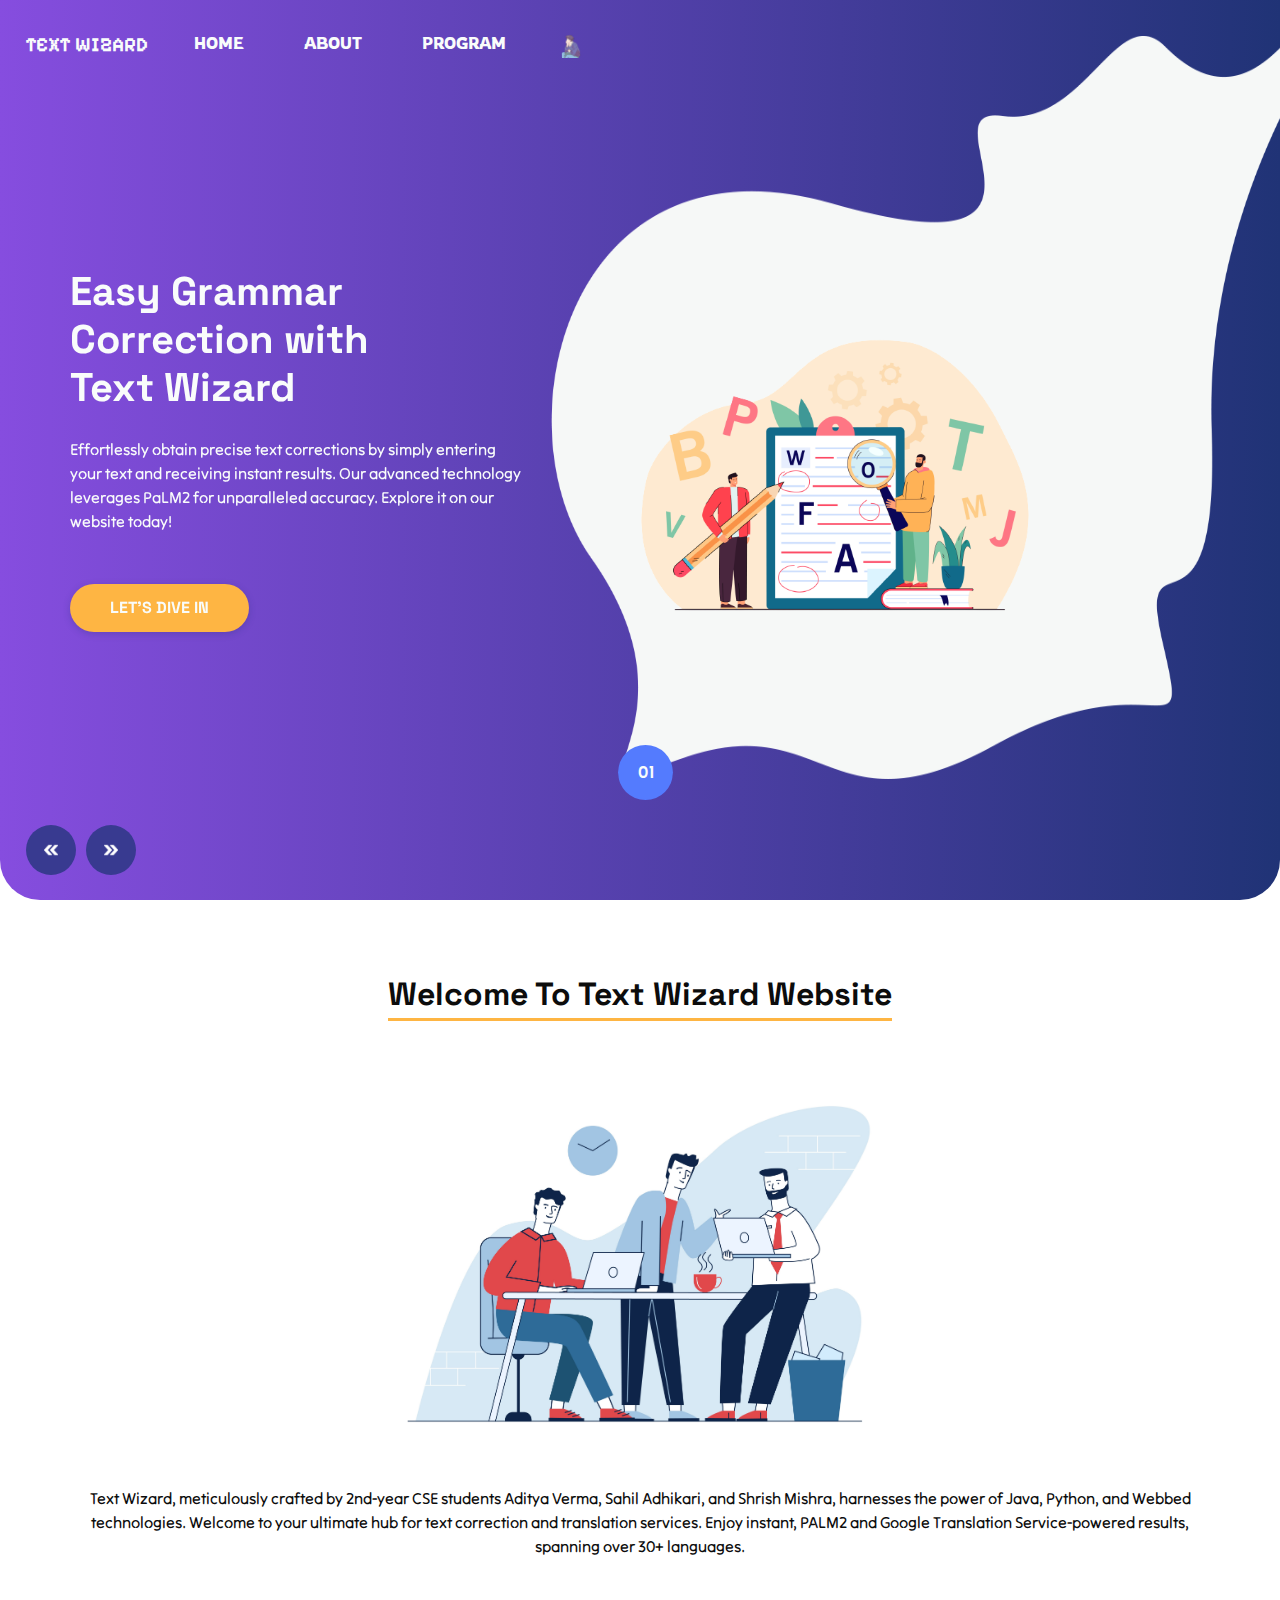
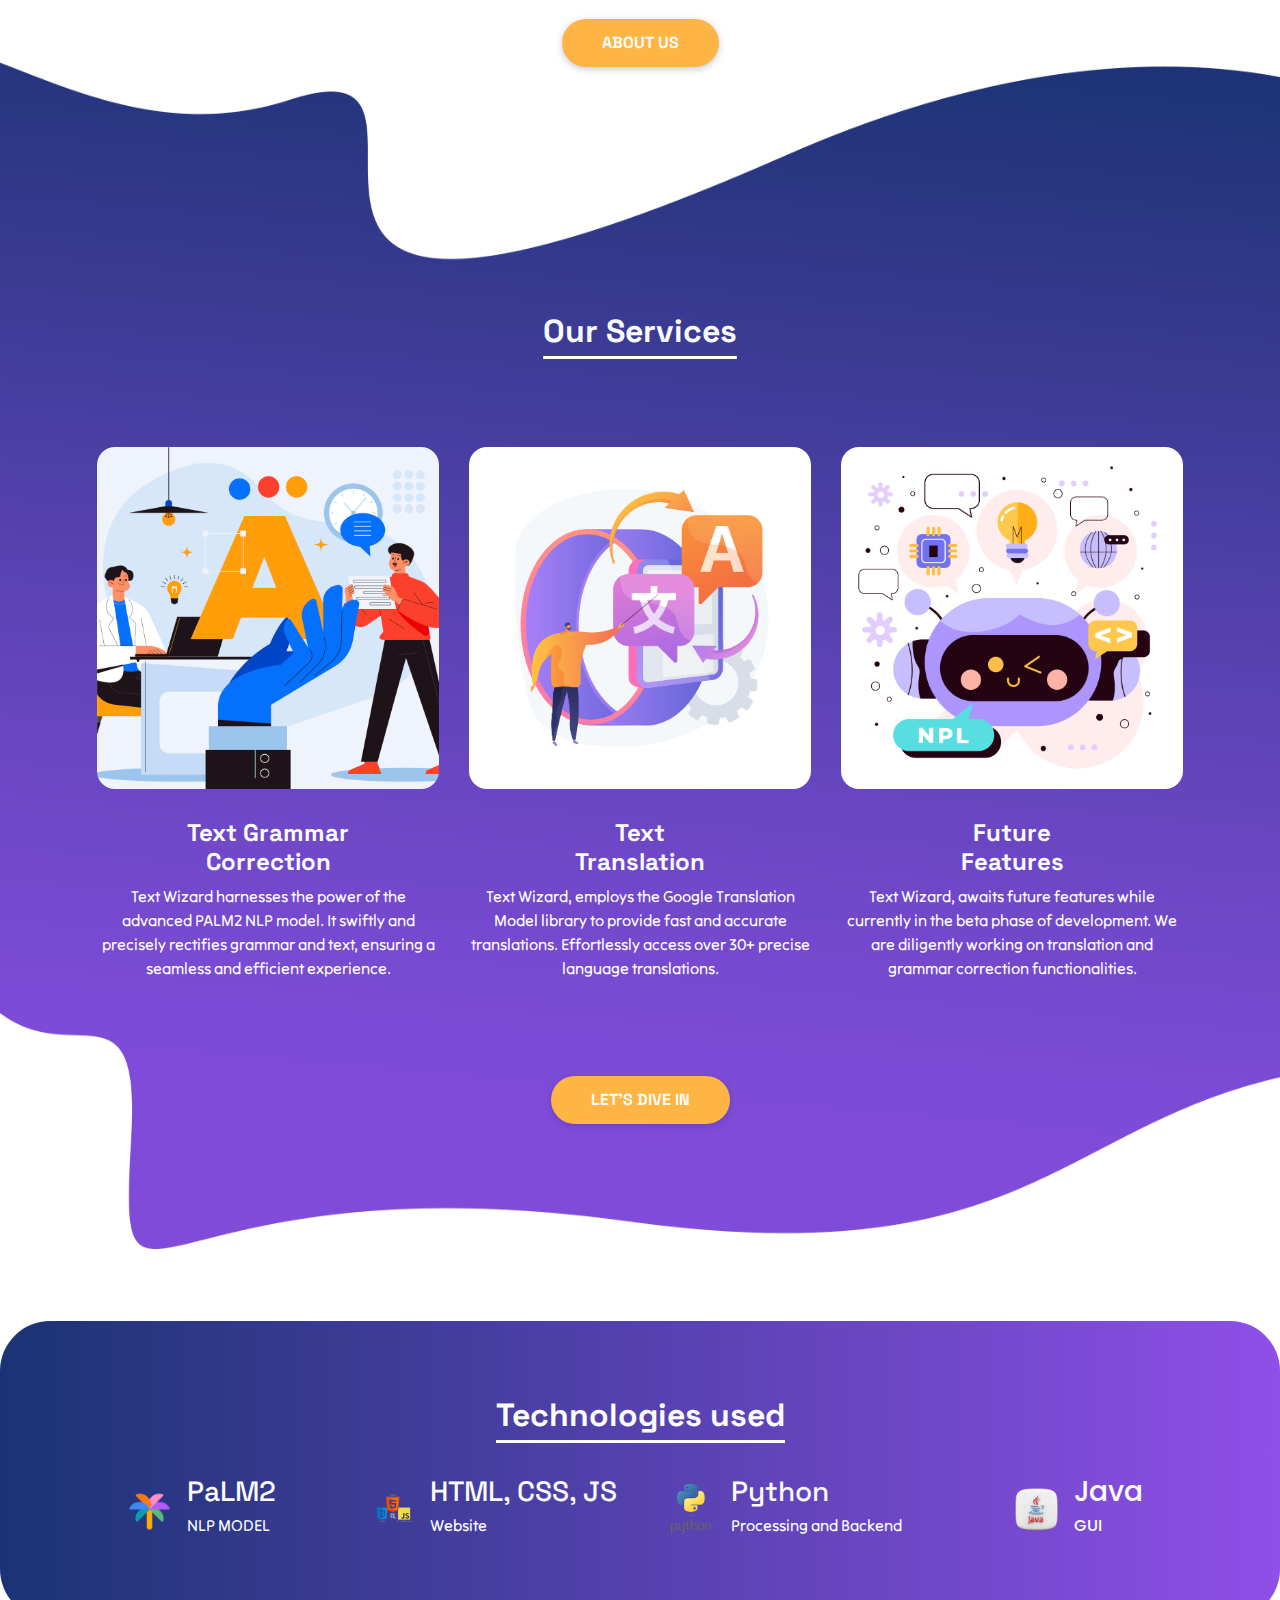
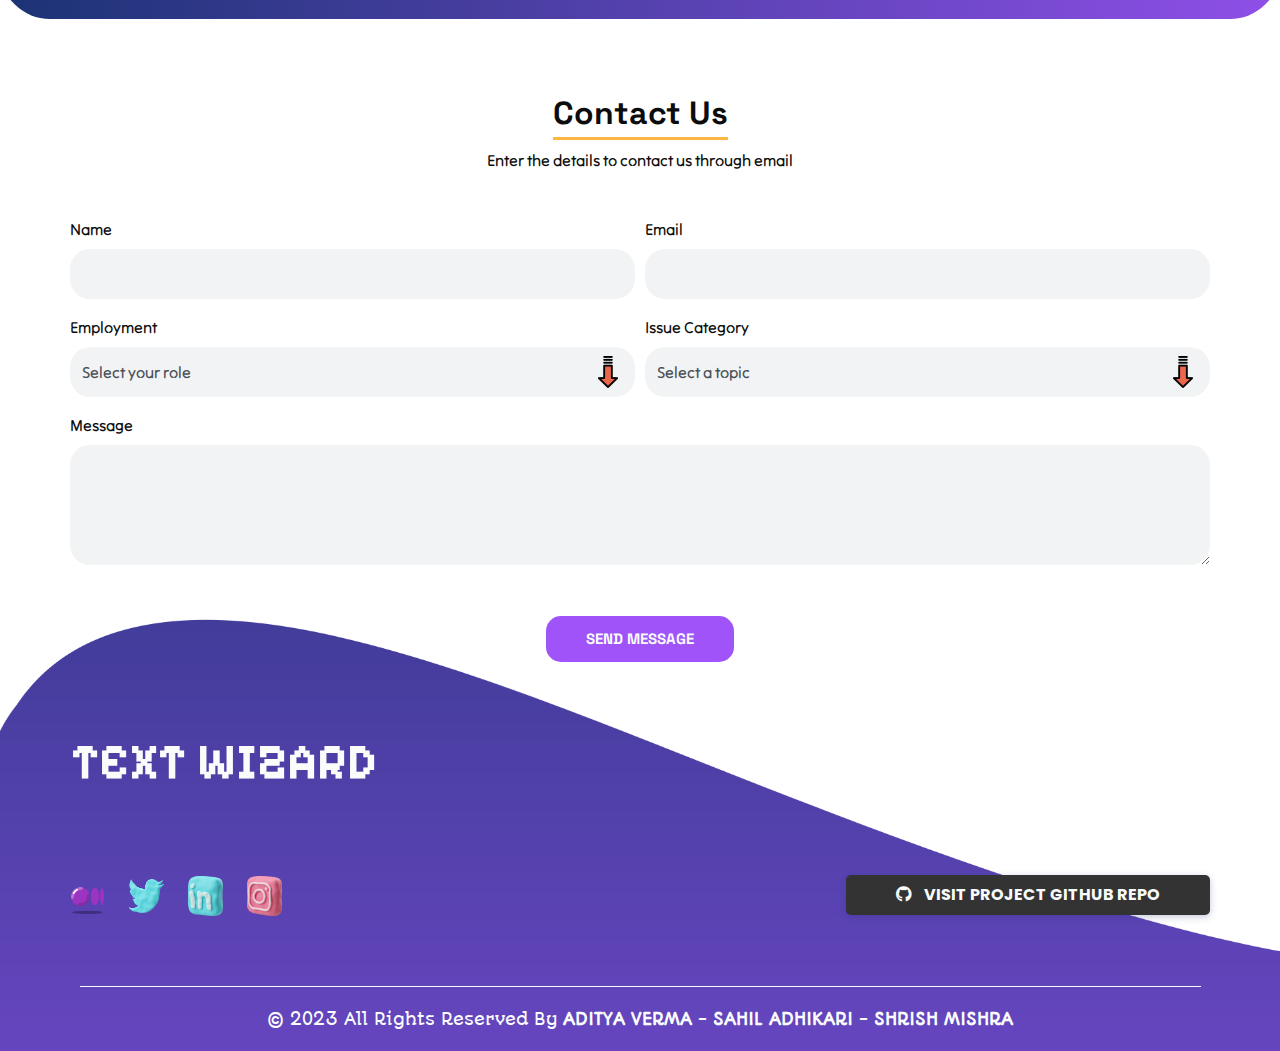
<file: index.html>
<!DOCTYPE html><html><head><meta charset="utf-8"/>

  
  <meta http-equiv="X-UA-Compatible" content="IE=edge"/>
  <!-- Mobile Metas -->
  <meta name="viewport" content="width=device-width, initial-scale=1, shrink-to-fit=no"/>
    <!-- Site Metas -->
    <meta name="keywords" content=""/>
    <meta name="description" content="Text Wizard website for text correction and translation made by Aditya Verma. Check it out today!"/>
    <meta name="author" content="ADITYA VERMA"/>
    <!-- Favicon for all platforms -->
<link rel="icon" type="image/x-icon" href="./images/favi.png" />

<!-- Favicon for Android (Chrome) -->
<link rel="manifest" href="/manifest.json">
<link rel="apple-touch-icon" sizes="192x192" href="./images/favi.png />

<!-- Favicon for iOS -->
<link rel="apple-touch-icon" sizes="180x180" href="./images/favi.png" />
<link rel="apple-touch-icon" sizes="167x167" href="./images/favi.png" />
<link rel="apple-touch-icon" sizes="152x152" href="./images/favi.png" />

<!-- Favicon for Windows -->
<meta name="msapplication-TileColor" content="#593e9c">
<meta name="msapplication-TileImage" content="./images/favi.png">
<meta name="msapplication-square70x70logo" content="./images/favi.png">
<meta name="msapplication-square150x150logo" content="./images/favi.png">
<meta name="msapplication-wide310x150logo" content="./images/favi.png">
<meta name="msapplication-square310x310logo" content="./images/favi.png">

<!-- Favicon for Mac (Safari) -->
<link rel="mask-icon" href="./images/favi.png" color="#5bbad5">
<meta name="theme-color" content="#593e9c">

    <link rel="stylesheet" href="https://cdnjs.cloudflare.com/ajax/libs/font-awesome/5.15.3/css/all.min.css">
  
    <meta name="theme-color" content="#593e9c">

  
    <title style="font-family: 'Pixelify Sans', cursive;">Text Wizard</title>

  <!-- slider stylesheet -->
  <link rel="stylesheet" type="text/css" href="https://cdnjs.cloudflare.com/ajax/libs/OwlCarousel2/2.1.3/assets/owl.carousel.min.css"/>

  <!-- bootstrap core css -->
  <link rel="stylesheet" type="text/css" href="css/bootstrap.css"/>

  <!-- fonts style -->
  <link href="https://fonts.googleapis.com/css?family=Dosis:400,500|Poppins:400,700&amp;display=swap" rel="stylesheet"/>
  <link rel="preconnect" href="https://fonts.googleapis.com">
<link rel="preconnect" href="https://fonts.gstatic.com" crossorigin>
<link href="https://fonts.googleapis.com/css2?family=Autour+One&family=Pixelify+Sans&family=Righteous&family=Rowdies:wght@300&family=Space+Grotesk:wght@500&family=Tilt+Neon&display=swap" rel="stylesheet">
  <!-- Custom styles for this template -->
  <link href="css/style.css" rel="stylesheet"/>
  <!-- responsive style -->
  <link href="css/responsive.css" rel="stylesheet"/>
  
</head>
<script>
  var m = document.createElement('meta'); 
 m.name = 'theme-color'; 
 m.content = '#152126'; 
 document.head.appendChild(m);
</script>
<body>
  <div class="hero_area">
    <!-- header section strats -->
    <header class="header_section">
      <div class="container-fluid">
        <div class="row">
          <div class="col-lg-8">
            <nav class="navbar navbar-expand-lg custom_nav-container ">
              <a class="navbar-brand" href="index.html">
                <span style="font-family: 'Pixelify Sans', cursive;">
                  TEXT WIZARD
                </span>
              </a>
              <button class="navbar-toggler" type="button" data-toggle="collapse" data-target="#navbarSupportedContent" aria-controls="navbarSupportedContent" aria-expanded="false" aria-label="Toggle navigation">
                <span class="navbar-toggler-icon"></span>
              </button>

              <div class="collapse navbar-collapse" id="navbarSupportedContent">
                <div class="d-flex  flex-column flex-lg-row align-items-center">
                  <ul class="navbar-nav  ">
                    <li class="nav-item active">
                      <a class="nav-link" href="#" style="font-family: 'Rowdies', cursive;">Home <span class="sr-only">(current)</span></a>
                    </li>
                    <li class="nav-item">
                      <a class="nav-link" href="about.html" style="font-family: 'Rowdies', cursive;">About </a>
                    </li>
                    <li class="nav-item">
                      <a class="nav-link" href="prog.html" style="font-family: 'Rowdies', cursive;"> Program</a>
                    </li>
                  </ul>
                  <form class="form-inline my-2 my-lg-0 ml-0 ml-lg-4 mb-3 mb-lg-0" action="https://adityaver.netlify.app" method="get" target="_blank">
                    <button class="btn  my-2 my-sm-0 nav_search-btn" type="submit"></button>
                  </form>
                </div>
              </div>
            </nav>
          </div>
        </div>
      </div>
    </header>
    <!-- end header section -->
    <!-- slider section -->
    <section class=" slider_section ">
      <div id="carouselExampleIndicators" class="carousel slide" data-ride="carousel">
        <ol class="carousel-indicators" style="font-family: 'Righteous', cursive;">
          <li data-target="#carouselExampleIndicators" data-slide-to="0" class="active"">01</li>
          <li data-target="#carouselExampleIndicators" data-slide-to="1">02</li>
        </ol>
        <div class="carousel-inner">
          <div class="carousel-item active">
            <div class="container">
              <div class="row">
                <div class="col-lg-5 col-md-6">
                  <div class="slider_detail-box">
                    <h1 style="font-family: 'Space Grotesk', sans-serif;">
                      Easy
                      Grammar Correction with<br>
                      Text Wizard
                    </h1>
                    <p style="font-family: 'Tilt Neon', cursive;">
                      Effortlessly obtain <b>precise text corrections</b> by simply entering your 
                      text and receiving instant results. Our advanced technology leverages 
                      <b>PaLM2</b> for unparalleled accuracy. Explore it on our website today!
                    </p>
                    <div class="btn-box">
                      <a href="prog.html" class="btn-1" style="font-family: 'Space Grotesk', sans-serif;">
                       <b> LET'S DIVE IN</b>
                      </a>
                    </div>
                  </div>
                </div>
                <div class="col-md-6">
                  <div class="slider_img-box">
                    <img src="images/slider1.jpg" alt=""/>
                  </div>
                </div>
              </div>
            </div>
          </div>
          <div class="carousel-item">
            <div class="container">
              <div class="row">
                <div class="col-lg-5 col-md-6">
                  <div class="slider_detail-box">
                    <h1 style="font-family: 'Space Grotesk', sans-serif;">
                      Easy
                      Translation 
                      with<br/> Text Wizard
                    </h1>
                    <p style="font-family: 'Tilt Neon', cursive;">
                      Experience effortless and <b>precise text translation</b> by inputting your 
                      text and selecting translate to language. Our cutting-edge 
                      technology utilises <b>PaLM2</b> for unrivaled accuracy. <br><b>30+</b> Languages supported!
                    </p>
                    <div class="btn-box">
                      <a href="prog.html" class="btn-1" style="font-family: 'Space Grotesk', sans-serif;">
                        <b>LET'S DIVE IN</b>
                      </a>
                    </div>
                  </div>
                </div>
                <div class="col-md-6">
                  <div class="slider_img-box">
                    <img src="images/slider2.jpg" alt=""/>
                  </div>
                </div>
              </div>
            </div>
          </div>
        </div>
        <div class="carousel_btn-container">
          <a class="carousel-control-prev" href="#carouselExampleIndicators" role="button" data-slide="prev">
            <span class="sr-only">Previous</span>
          </a>
          <a class="carousel-control-next" href="#carouselExampleIndicators" role="button" data-slide="next">
            <span class="sr-only">Next</span>
          </a>
        </div>
      </div>
    </section>
    <!-- end slider section -->
  </div>

  <!-- welcome section -->
  <section class="welcome_section layout_padding">
    <div class="container">
      <div class="custom_heading-container">
        <h2 style="font-family: 'Space Grotesk', sans-serif;">
          Welcome To Text Wizard Website
        </h2>
      </div>
      <div class="layout_padding2">
        <div class="img-box">
          <img src="images/welcome.png" alt=""/>
        </div>
        <div class="detail-box">
          <p style="font-family: 'Tilt Neon', cursive;">
            Text Wizard, meticulously crafted by 2nd-year CSE students 
            Aditya Verma, Sahil Adhikari, and Shrish Mishra, 
            harnesses the power of Java, Python, and Webbed technologies. 
            Welcome to your ultimate hub for text correction and translation services. 
            Enjoy instant, PALM2 and Google Translation Service-powered results, 
            spanning over 30+ languages.
          </p>
          <div>
            <a href="about.html" style="font-family: 'Space Grotesk', sans-serif;">
              <b>ABOUT US</b>
            </a>
          </div>
        </div>
      </div>

    </div>
  </section>
  <!-- end welcome section -->

  <!-- service section -->

  <section class="service_section">
    <div class="container">
      <div class="custom_heading-container">
        <h2 style="font-family: 'Space Grotesk', sans-serif;font-weight: 20px;">
          Our Services
        </h2>
      </div>
      <div class="service_container layout_padding2">
        <div class="service_box">
          <div class="img-box">
            <img src="images/s-1.jpg" alt=""/>
          </div>
          <div class="detail-box">
            <h4 style="font-family: 'Space Grotesk', sans-serif;">
              Text Grammar <br/>
              Correction
            </h4>
            <p style="font-family: 'Tilt Neon', cursive;">
              Text Wizard harnesses the power of the advanced PALM2 NLP model. It swiftly and 
              precisely rectifies grammar and text, ensuring a seamless 
              and efficient experience.</p>
          </div>
        </div>
        <div class="service_box">
          <div class="img-box">
            <img src="images/s-2.jpg" alt=""/>
          </div>
          <div class="detail-box">
            <h4 style="font-family: 'Space Grotesk', sans-serif;">
              Text <br/>
              Translation
            </h4>
            <p style="font-family: 'Tilt Neon', cursive;">Text Wizard, 
              employs the Google Translation Model library to provide fast 
              and accurate translations. Effortlessly access over 30+ precise language translations.</p>
          </div>
        </div>
        <div class="service_box">
          <div class="img-box">
            <img src="images/s-3.jpg" alt=""/>
          </div>
          <div class="detail-box">
            <h4 style="font-family: 'Space Grotesk', sans-serif;">
              Future <br/>
              Features
            </h4>
            <p style="font-family: 'Tilt Neon', cursive;">Text Wizard, awaits future 
              features while currently in the beta phase of development. 
              We are diligently working on translation and grammar correction 
              functionalities.</p>
          </div>
        </div>
      </div>
      <div>
        <a href="prog.html" style="font-family: 'Space Grotesk', sans-serif;">
          <b>LET'S DIVE IN</b>
        </a>
      </div>
    </div>
  </section>

  <!-- end service section -->
  <div><br><br><br></div>
  <!-- why section -->

  <section class="why_section layout_padding">
    <div class="container">
      <div class="custom_heading-container">
        <h2 style="font-family: 'Space Grotesk', sans-serif;">
          Technologies used<br>
        </h2>
      </div>
      <div class="content-container"><br>
        <div class="row">
          <div class="col-md-3 col-sm-6">
            <div class="img-box">
              <img src="./images/palm2.png" alt=""/>
            </div>
            <div class="detail-box">
              <h3 style="font-family: 'Space Grotesk', sans-serif;">
                PaLM2
              </h3>
              <h6 style="font-family: 'Tilt Neon', cursive;">
                NLP MODEL
              </h6>
            </div>
          </div>
          <div class="col-md-3 col-sm-6">
            <div class="img-box">
              <img src="./images/web.png" alt=""/>
            </div>
            <div class="detail-box">
              <h3 style="font-family: 'Space Grotesk', sans-serif;">
                HTML, CSS, JS
              </h3>
              <h6 style="font-family: 'Tilt Neon', cursive;">
                Website
              </h6>
            </div>
          </div>
          <div class="col-md-3 col-sm-6">
            <div class="img-box">
              <img src="./images/python.png" alt=""/>
            </div>
            <div class="detail-box">
              <h3 style="font-family: 'Space Grotesk', sans-serif;">
                Python
              </h3>
              <h6 style="font-family: 'Tilt Neon', cursive;">
                Processing and Backend
              </h6>
            </div>
          </div>
          <div class="col-md-3 col-sm-6">
            <div class="img-box">
              <img src="./images/java.png" alt=""/>
            </div>
            <div class="detail-box">
              <h3>
                Java
              </h3>
              <h6>
                GUI
              </h6>
            </div>
          </div>
        </div>
      </div>
    </div>
  </section>


  <!-- end why section -->
  <!-- contact section -->
  <section class="contact_section layout_padding">
    <div class="container contact_heading">
      <h2 style="font-family: 'Space Grotesk', sans-serif;">Contact Us</h2>
      <p style="font-family: 'Tilt Neon', cursive;">Enter the details to contact us through email</p>
    </div>
    <div class="container">
      <form id="cform" action="https://formspree.io/f/mwkdqzgr" method="post" novalidate="novalidate">
        <div class="form-row">
          <div class="form-group col-md-6">
            <label for="inputName4" style="font-family: 'Tilt Neon', cursive;">Name</label>
            <input type="text" class="form-control" id="inputName4" name="Name : " required />
          </div>
          <div class="form-group col-md-6">
            <label for="inputEmail4" style="font-family: 'Tilt Neon', cursive;">Email</label>
            <input type="email" class="form-control" id="inputEmail4" name="Email : " required />
          </div>
        </div>
        <div class="form-row">
          <div class="form-group col-md-6">
            <label for="phoneNumberSelect" style="font-family: 'Tilt Neon', cursive;">Employment</label>
            <select class="form-control" id="phoneNumberSelect" name="Role : "  required style="font-family: 'Tilt Neon', cursive;">
              <option value="" selected>Select your role</option>
              <option value="Student">Student</option>
              <option value="Professor">Professor</option>
              <option value="Job">Job</option>
              <option value="Freelancer">Freelancer</option>
              <option value="School Teacher">School Teacher</option>
            </select>
          </div>          
          <div class="form-group col-md-6">
            <label for="inputState" style="font-family: 'Tilt Neon', cursive;">Issue Category</label>
            <select id="inputState" class="form-control" name="Issue Type : " required style="font-family: 'Tilt Neon', cursive;">
              <option value="" selected>Select a topic</option>
              <option value="Partnering">Partnering</option>
              <option value="Problem">Problem</option>
              <option value="Help">Help</option>
              <option value="Copyright">Copyright</option>
              <option value="Other">Other</option>
              <!-- Add more options as needed -->
            </select>
          </div>
        </div>
        <div class="form-group">
          <label for="inputMessage" style="font-family: 'Tilt Neon', cursive;">Message</label>
          <textarea class="form-control" id="inputMessage" name="Message : " placeholder="" required></textarea>
        </div>
        <div class="d-flex justify-content-center" style="font-family: 'Space Grotesk', sans-serif;">
          <button type="submit" class="btn btn-primary" style="border-radius: 15px;"><b>Send Message</b></button>
        </div>
      </form>
    </div>
  </section>
  


  <!-- end contact section -->
  <div class="footer_bg" style="padding-top: 120px;">
    <!-- info section -->
    <section class="info_section layout_padding2-bottom">
      <div class="container">
        <h3 class="" style="font-size: 50px;font-family: 'Pixelify Sans', cursive;">
          TEXT WIZARD
        </h3>
        <p></p>
      </div>
      <div class="container info_content">

        <div class="d-flex flex-column flex-lg-row justify-content-between align-items-center align-items-lg-baseline">
          <div class="social-box">
            <a href="https://medium.com/@adityaver" target="_blank">
              <img src="images/fb.png" alt="" style="margin-right: 20px;">
            </a>
          
            <a href="https://twitter.com/ADITYAVOFFICIAL" target="_blank">
              <img src="images/twitter.png" alt="" style="margin-right: 20px;">
            </a>
          
            <a href="https://www.linkedin.com/in/aditya-verma-real/" target="_blank">
              <img src="images/linkedin1.png" alt="" style="margin-right: 20px;">
            </a>
          
            <a href="" target="_blank">
              <img src="images/instagram1.png" alt="">
            </a>
          </div>
          
          <div class="form_container mt-5">
            <form action="https://github.com/ADITYAVOFFICIAL/Text_Wizard" method="get" target="_blank">
                <button type="submit" class="button">
                    <i class="fab fa-github"></i> <!-- Font Awesome GitHub icon -->
                    <b>VISIT PROJECT GITHUB REPO</b>
                </button>
            </form>
        </div>          
        </div>
      </div>

    </section>

    <!-- end info_section -->

    <!-- footer section -->
    <section class="container-fluid footer_section">
      <p style="font-family: 'Autour One', cursive;">
        © 2023 All Rights Reserved By
        <b><a href="https://adityaver.netlify.app">ADITYA VERMA </a></b>-
          <b><a href="https://github.com/Sahilopl"> SAHIL ADHIKARI </a></b>-
            <b><a href="https://github.com/Dedsec0098"> SHRISH MISHRA</a></b>
      </p>
    </section>
    <!-- footer section -->
  </div>


  <script type="text/javascript" src="js/jquery-3.4.1.min.js"></script>
  <script type="text/javascript" src="js/bootstrap.js"></script>



</body></html>
</file>
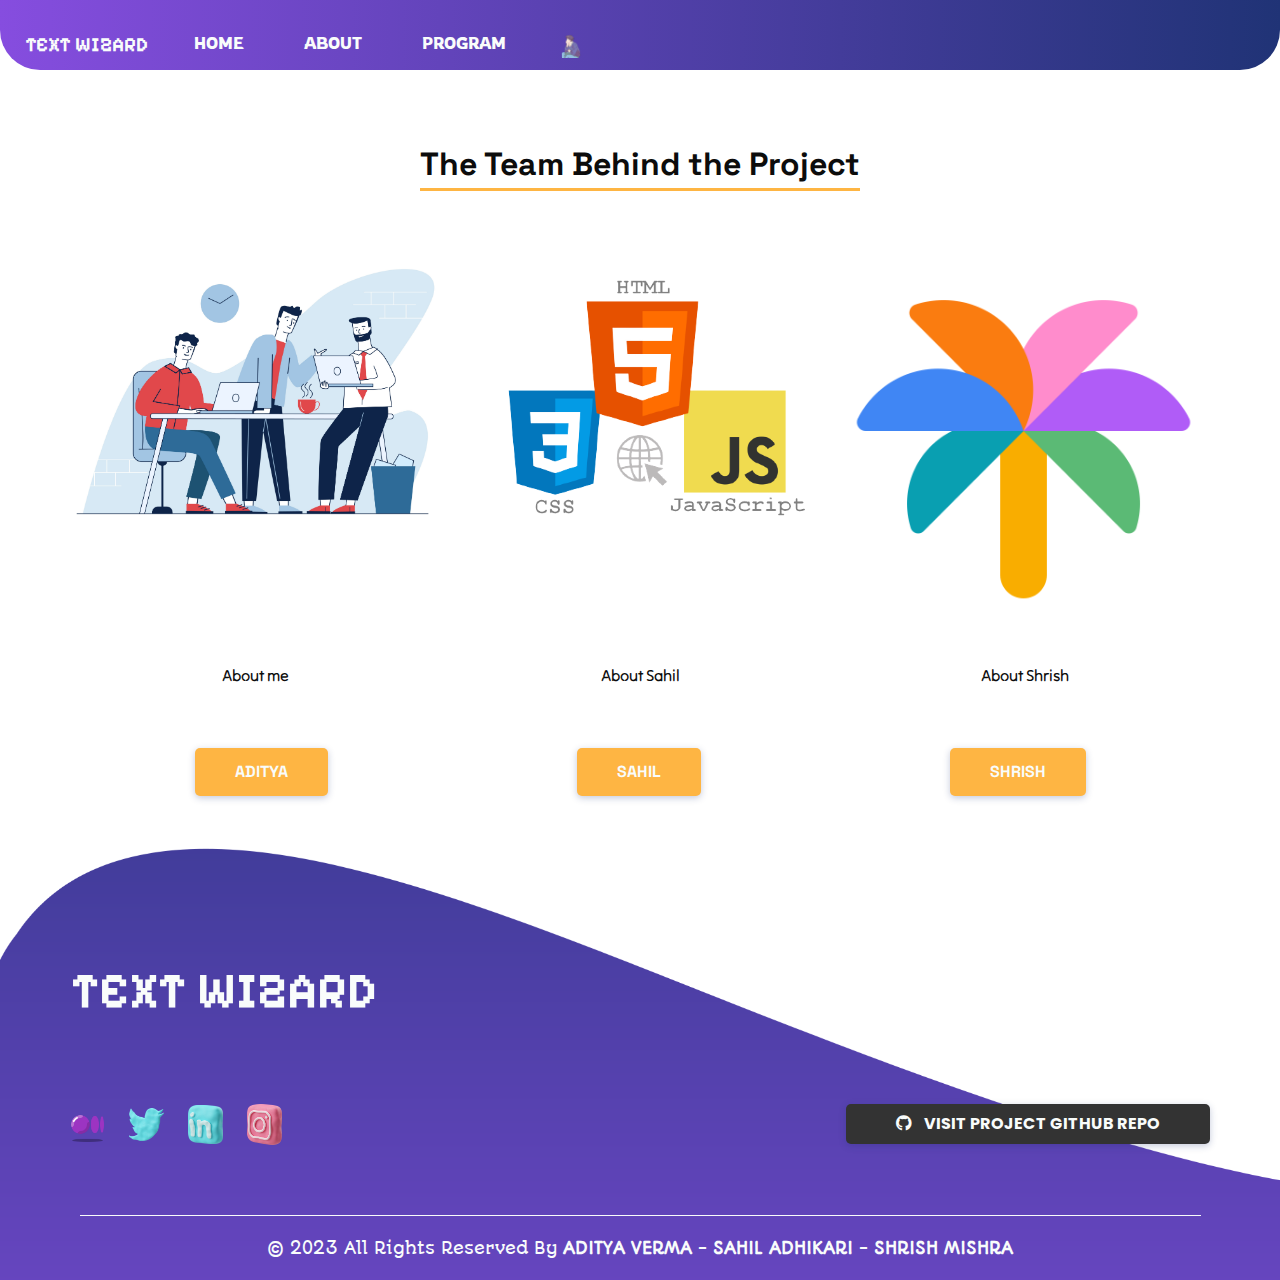
<file: about.html>
<!DOCTYPE html><html><head><meta charset="utf-8"/>

  
  <meta http-equiv="X-UA-Compatible" content="IE=edge"/>
  <!-- Mobile Metas -->
  <meta name="viewport" content="width=device-width, initial-scale=1, shrink-to-fit=no"/>
    <!-- Site Metas -->
    <meta name="keywords" content=""/>
    <meta name="description" content="Text Wizard website for text correction and translation made by Aditya Verma. Check it out today!"/>
    <meta name="author" content="ADITYA VERMA"/>
    <!-- Favicon for all platforms -->
<link rel="icon" type="image/x-icon" href="./images/favi.png" />

<!-- Favicon for Android (Chrome) -->
<link rel="manifest" href="/manifest.json">
<link rel="apple-touch-icon" sizes="192x192" href="./images/favi.png />

<!-- Favicon for iOS -->
<link rel="apple-touch-icon" sizes="180x180" href="./images/favi.png" />
<link rel="apple-touch-icon" sizes="167x167" href="./images/favi.png" />
<link rel="apple-touch-icon" sizes="152x152" href="./images/favi.png" />

<!-- Favicon for Windows -->
<meta name="msapplication-TileColor" content="#593e9c">
<meta name="msapplication-TileImage" content="./images/favi.png">
<meta name="msapplication-square70x70logo" content="./images/favi.png">
<meta name="msapplication-square150x150logo" content="./images/favi.png">
<meta name="msapplication-wide310x150logo" content="./images/favi.png">
<meta name="msapplication-square310x310logo" content="./images/favi.png">

<!-- Favicon for Mac (Safari) -->
<link rel="mask-icon" href="./images/favi.png" color="#5bbad5">
<meta name="theme-color" content="#593e9c">

    <link rel="stylesheet" href="https://cdnjs.cloudflare.com/ajax/libs/font-awesome/5.15.3/css/all.min.css">
  
    <meta name="theme-color" content="#593e9c">

  
    <title style="font-family: 'Pixelify Sans', cursive;">TEXT WIZARD</title>
  
    <!-- slider stylesheet -->
    <link rel="stylesheet" type="text/css" href="https://cdnjs.cloudflare.com/ajax/libs/OwlCarousel2/2.1.3/assets/owl.carousel.min.css"/>
  
    <!-- bootstrap core css -->
    <link rel="stylesheet" type="text/css" href="css/bootstrap.css"/>
  
    <!-- fonts style -->
    <link href="https://fonts.googleapis.com/css?family=Dosis:400,500|Poppins:400,700&amp;display=swap" rel="stylesheet"/>
    <link rel="preconnect" href="https://fonts.googleapis.com">
    <link rel="preconnect" href="https://fonts.gstatic.com" crossorigin>
    <link href="https://fonts.googleapis.com/css2?family=Autour+One&family=Pixelify+Sans&family=Rowdies:wght@300&family=Space+Grotesk:wght@500&family=Tilt+Neon&display=swap" rel="stylesheet">
  <!-- Custom styles for this template -->
  <link href="css/style.css" rel="stylesheet"/>
  <!-- responsive style -->
  <link href="css/responsive.css" rel="stylesheet"/>
</head>
<script>
  var m = document.createElement('meta'); 
 m.name = 'theme-color'; 
 m.content = '#152126'; 
 document.head.appendChild(m);
</script>
<style>
  .header_section .custom_nav-container {
  border-radius: 5px; /* Adjust the border radius as needed */
}
.header_section .nav_search-btn {
  border-radius: 5px; /* Adjust the border radius as needed */
}
.button:hover {
    background-color: #0056b3; /* Change to your desired hover background color */
    color: #fff; /* Change to your desired hover text color */
  }
</style>
<body class="sub_page">
  <div class="hero_area">
    <!-- header section strats -->
    <header class="header_section">
      <div class="container-fluid">
        <div class="row">
          <div class="col-lg-8">
            <nav class="navbar navbar-expand-lg custom_nav-container ">
              <a class="navbar-brand" href="index.html">
                <span style="font-family: 'Pixelify Sans', cursive;">
                  TEXT WIZARD
                </span>
              </a>
              <button class="navbar-toggler" type="button" data-toggle="collapse" data-target="#navbarSupportedContent" aria-controls="navbarSupportedContent" aria-expanded="false" aria-label="Toggle navigation">
                <span class="navbar-toggler-icon"></span>
              </button>

              <div class="collapse navbar-collapse" id="navbarSupportedContent">
                <div class="d-flex  flex-column flex-lg-row align-items-center">
                  <ul class="navbar-nav  ">
                    <li class="nav-item active">
                      <a class="nav-link" href="index.html" style="font-family: 'Rowdies', cursive;">Home <span class="sr-only">(current)</span></a>
                    </li>
                    <li class="nav-item">
                      <a class="nav-link" href="# " style="font-family: 'Rowdies', cursive;">About </a>
                    </li>
                    <li class="nav-item">
                      <a class="nav-link" href="prog.html" style="font-family: 'Rowdies', cursive;"> Program</a>
                    </li>
                  </ul>
                  <form class="form-inline my-2 my-lg-0 ml-0 ml-lg-4 mb-3 mb-lg-0">
                    <button class="btn  my-2 my-sm-0 nav_search-btn" type="submit"></button>
                  </form>
                </div>
              </div>
            </nav>
          </div>
        </div>
      </div>
    </header>
    <!-- end header section -->
  </div>

  <!-- welcome section -->
  <section class="welcome_section layout_padding">
    <div class="container">
      <div class="custom_heading-container">
        <h2 style="font-family: 'Space Grotesk', sans-serif;">
          The Team Behind the Project
        </h2>
      </div>
      <div class="layout_padding2">
        <div class="img-container1">
          <div class="img-box1">
            <img src="images/welcome.png" alt="">
          </div>
          <div class="img-box1">
            <img src="images/web.png" alt="">
          </div>
          <div class="img-box1">
            <img src="images/palm2.png" alt="">
          </div>
        </div>            
        <div class="detail-box">
          <div style="display: flex; justify-content: space-between; align-items: center;font-family: 'Tilt Neon', cursive;">
            <p style="flex: 1; margin-right: 15px; text-align: center;">About me</p>
            <p style="flex: 1; margin-right: 15px; text-align: center;">About Sahil</p>
            <p style="flex: 1; text-align: center;">About Shrish</p>
          </div>
          
          <div>
  <a href="#" class="button" style="margin-right: 245px; border-radius: 5px;font-family: 'Space Grotesk', sans-serif;"><b>ADITYA</b></a>
  <a href="#" class="button" style="border-radius: 5px;font-family: 'Space Grotesk', sans-serif;"><b>SAHIL</b></a>
  <a href="#" class="button" style="border-radius: 5px;margin-left: 245px;margin-bottom: 50px;font-family: 'Space Grotesk', sans-serif;"><b>SHRISH</b></a>
</div>
         
          
        </div>
      </div>

    </div>
  </section>
  <!-- end welcome section -->



  <div class="footer_bg" style="padding-top: 120px;">
    <!-- info section -->
    <section class="info_section layout_padding2-bottom">
      <div class="container">
        <h3 class="" style="font-size: 50px;font-family: 'Pixelify Sans', cursive;">
          Text Wizard
        </h3>
      </div>
      <div class="container info_content">

        <div class="d-flex flex-column flex-lg-row justify-content-between align-items-center align-items-lg-baseline">
          <div class="social-box">
            <a href="https://medium.com/@adityaver" target="_blank">
              <img src="images/fb.png" alt="" style="margin-right: 20px;">
            </a>
          
            <a href="https://twitter.com/ADITYAVOFFICIAL" target="_blank">
              <img src="images/twitter.png" alt="" style="margin-right: 20px;">
            </a>
          
            <a href="https://www.linkedin.com/in/aditya-verma-real/" target="_blank">
              <img src="images/linkedin1.png" alt="" style="margin-right: 20px;">
            </a>
          
            <a href="" target="_blank">
              <img src="images/instagram1.png" alt="">
            </a>
          </div>
          
          <div class="form_container mt-5">
            <form action="https://github.com/ADITYAVOFFICIAL/Text_Wizard" method="get" target="_blank">
                <button type="submit" class="button">
                    <i class="fab fa-github"></i> 
                    <b>VISIT PROJECT GITHUB REPO</b>
                </button>
            </form>
        </div>          
        </div>
      </div>

    </section>

    <!-- end info_section -->

    <!-- footer section -->
    <section class="container-fluid footer_section">
      <p style="font-family: 'Autour One', cursive;">
        © 2023 All Rights Reserved By
        <b><a href="https://adityaver.netlify.app">ADITYA VERMA </a></b>-
          <b><a href="https://github.com/Sahilopl"> SAHIL ADHIKARI </a></b>-
            <b><a href="https://github.com/Dedsec0098"> SHRISH MISHRA</a></b>
      </p>
    </section>
    <!-- footer section -->
  </div>


  <script type="text/javascript" src="js/jquery-3.4.1.min.js"></script>
  <script type="text/javascript" src="js/bootstrap.js"></script>



</body></html>
</file>
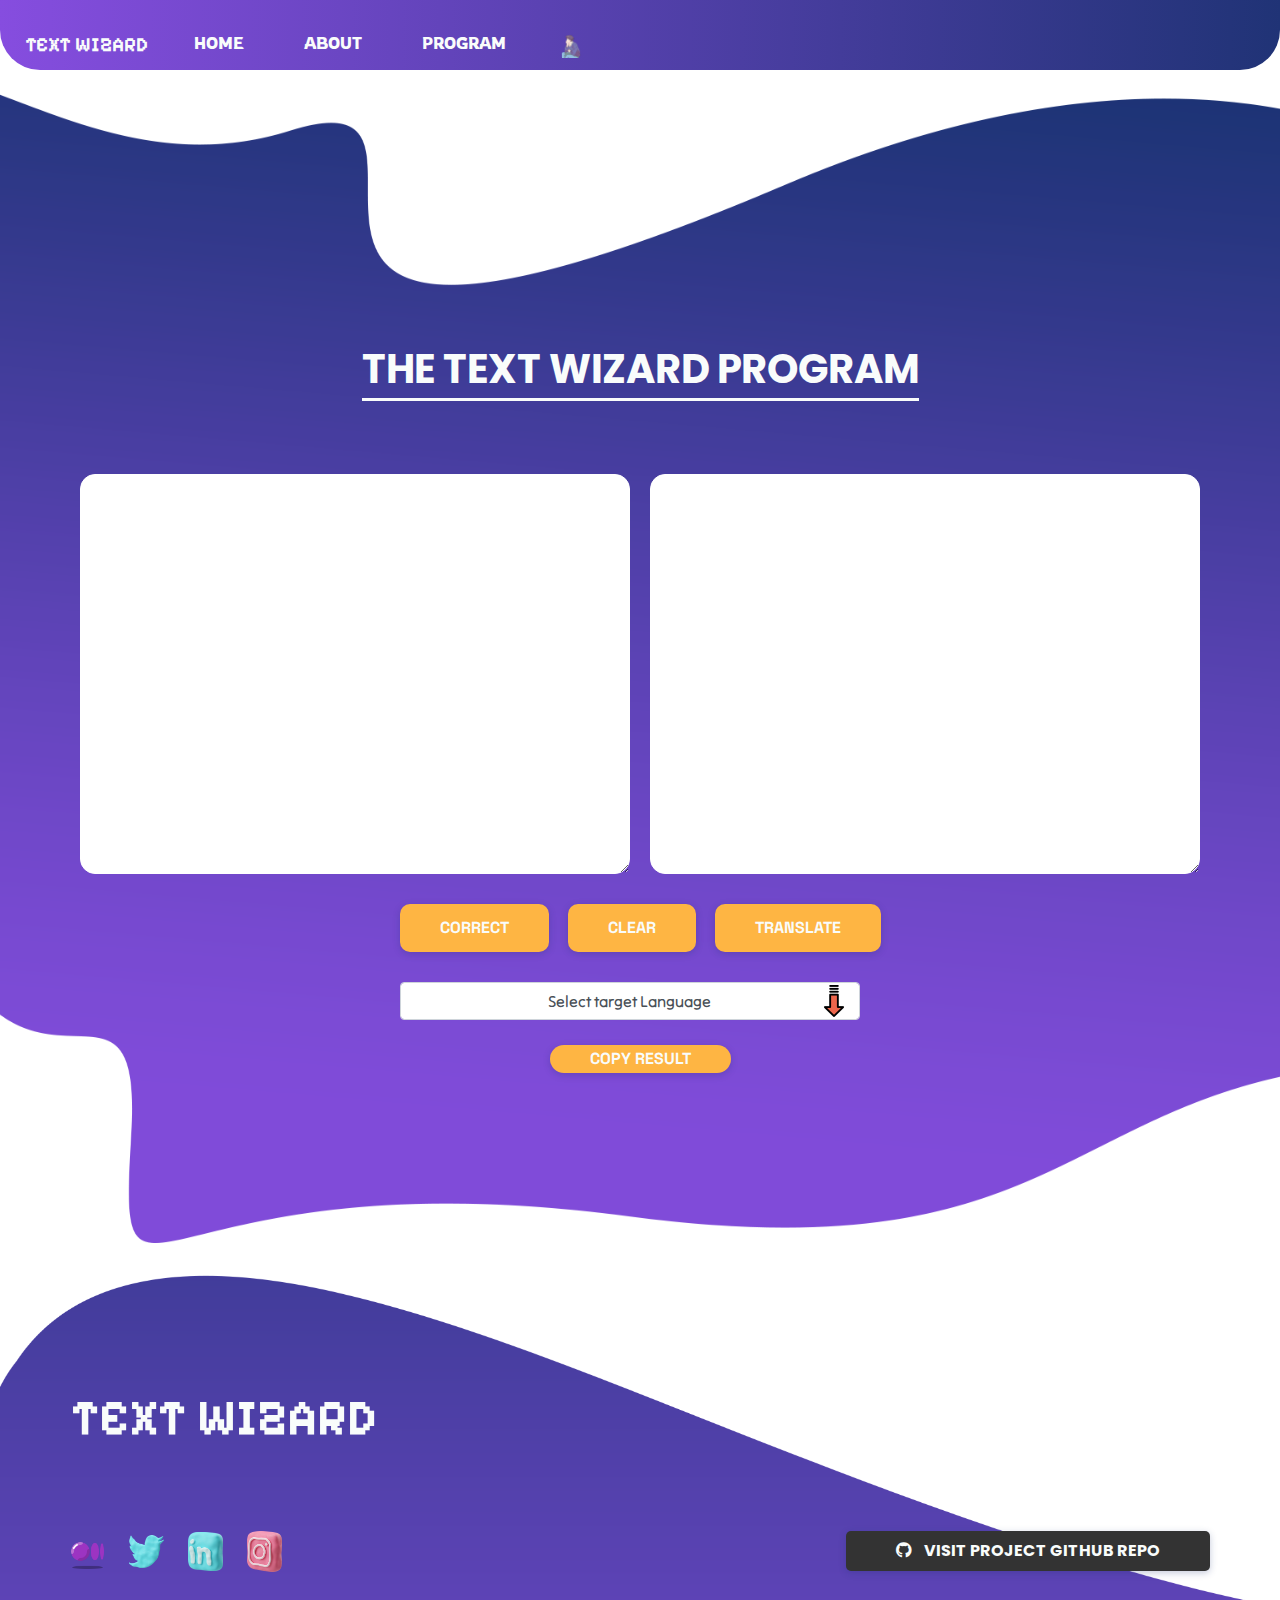
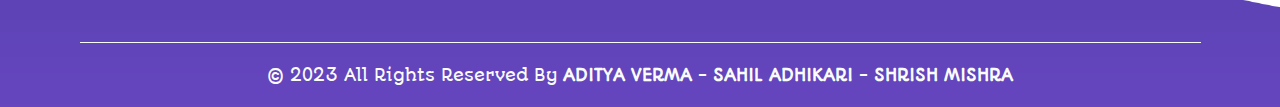
<file: prog.html>
<!DOCTYPE html><html><head><meta charset="utf-8"/>

  
  <meta http-equiv="X-UA-Compatible" content="IE=edge"/>
  <!-- Mobile Metas -->
  <meta name="viewport" content="width=device-width, initial-scale=1, shrink-to-fit=no"/>
    <!-- Site Metas -->
    <meta name="keywords" content=""/>
    <meta name="description" content="Text Wizard website for text correction and translation made by Aditya Verma. Check it out today!"/>
    <meta name="author" content="ADITYA VERMA"/>
    <!-- Favicon for all platforms -->
<link rel="icon" type="image/x-icon" href="./images/favi.png" />

<!-- Favicon for Android (Chrome) -->
<link rel="manifest" href="/manifest.json">
<link rel="apple-touch-icon" sizes="192x192" href="./images/favi.png />

<!-- Favicon for iOS -->
<link rel="apple-touch-icon" sizes="180x180" href="./images/favi.png" />
<link rel="apple-touch-icon" sizes="167x167" href="./images/favi.png" />
<link rel="apple-touch-icon" sizes="152x152" href="./images/favi.png" />

<!-- Favicon for Windows -->
<meta name="msapplication-TileColor" content="#593e9c">
<meta name="msapplication-TileImage" content="./images/favi.png">
<meta name="msapplication-square70x70logo" content="./images/favi.png">
<meta name="msapplication-square150x150logo" content="./images/favi.png">
<meta name="msapplication-wide310x150logo" content="./images/favi.png">
<meta name="msapplication-square310x310logo" content="./images/favi.png">

<!-- Favicon for Mac (Safari) -->
<link rel="mask-icon" href="./images/favi.png" color="#5bbad5">
<meta name="theme-color" content="#593e9c">

    <link rel="stylesheet" href="https://cdnjs.cloudflare.com/ajax/libs/font-awesome/5.15.3/css/all.min.css">
  
    <meta name="theme-color" content="#593e9c">

  
    <title style="font-family: 'Pixelify Sans', cursive;">Text Wizard</title>

  <!-- slider stylesheet -->
  <link rel="stylesheet" type="text/css" href="https://cdnjs.cloudflare.com/ajax/libs/OwlCarousel2/2.1.3/assets/owl.carousel.min.css"/>

  <!-- bootstrap core css -->
  <link rel="stylesheet" type="text/css" href="css/bootstrap.css"/>

  <!-- fonts style -->
  <link href="https://fonts.googleapis.com/css?family=Dosis:400,500|Poppins:400,700&amp;display=swap" rel="stylesheet"/>
  <link rel="preconnect" href="https://fonts.googleapis.com">
<link rel="preconnect" href="https://fonts.gstatic.com" crossorigin>
<link href="https://fonts.googleapis.com/css2?family=Autour+One&family=Pixelify+Sans&family=Righteous&family=Rowdies:wght@300&family=Space+Grotesk:wght@500&family=Tilt+Neon&display=swap" rel="stylesheet">
  <!-- Custom styles for this template -->
  <link href="css/style.css" rel="stylesheet"/>
  <!-- responsive style -->
  <link href="css/responsive.css" rel="stylesheet"/>
</head>
<style>
  .select-form-control {
  -webkit-appearance: none;
  -moz-appearance: none;
  appearance: none;
  position: relative;
  background-image: url(../images/down-arrow.png);
  background-repeat: no-repeat;
  background-position: 98%;
}
</style>
<script>
  var m = document.createElement('meta'); 
 m.name = 'theme-color'; 
 m.content = '#152126'; 
 document.head.appendChild(m);
</script>
<body class="sub_page">
  <div class="hero_area">
    <!-- header section strats -->
    <header class="header_section">
      <div class="container-fluid">
        <div class="row">
          <div class="col-lg-8">
            <nav class="navbar navbar-expand-lg custom_nav-container ">
              <a class="navbar-brand" href="index.html">
                <span style="font-family: 'Pixelify Sans', cursive;">
                  TEXT WIZARD
                </span>
              </a>
              <button class="navbar-toggler" type="button" data-toggle="collapse" data-target="#navbarSupportedContent" aria-controls="navbarSupportedContent" aria-expanded="false" aria-label="Toggle navigation">
                <span class="navbar-toggler-icon"></span>
              </button>

              <div class="collapse navbar-collapse" id="navbarSupportedContent">
                <div class="d-flex  flex-column flex-lg-row align-items-center">
                  <ul class="navbar-nav">
                    <li class="nav-item active">
                      <a class="nav-link" href="index.html" style="font-family: 'Rowdies', cursive;">Home <span class="sr-only">(current)</span></a>
                    </li>
                    <li class="nav-item">
                      <a class="nav-link" href="about.html" style="font-family: 'Rowdies', cursive;">About </a>
                    </li>
                    <li class="nav-item">
                      <a class="nav-link" href="#" style="font-family: 'Rowdies', cursive;"> Program</a>
                    </li>
                  </ul>
                  <form class="form-inline my-2 my-lg-0 ml-0 ml-lg-4 mb-3 mb-lg-0" action="https://adityaver.netlify.app" method="get" target="_blank">
                    <button class="btn  my-2 my-sm-0 nav_search-btn" type="submit"></button>
                  </form>
                </div>
              </div>
            </nav>
          </div>
        </div>
      </div>
    </header>
    <!-- end header section -->
  </div>

  <!-- service section -->

  <section class="service_section">
    <div class="container">
        <div class="custom_heading-container">
            <h2 style="font-size: 40px;">THE TEXT WIZARD PROGRAM</h2>
        </div>
        <div class="service_container layout_padding2">
          <div class="text-box-container">
            <textarea class="textbox" style="width: 550px; height: 400px; float: left; margin-right: 10px; font-family: 'Tilt Neon', cursive; overflow-y: auto; border-radius: 15px; border-color: white;margin-top: 20px;"></textarea>
            <textarea class="textbox" style="width: 550px; height: 400px; float: right; margin-left: 10px; font-family: 'Tilt Neon', cursive; overflow-y: auto; border-radius: 15px; border-color: white;margin-top: 20px;" readonly></textarea>
        </div>
        
            <div style="clear: both; margin-top: 25px;"></div> <!-- Clear the floats and add margin -->

            <!-- Container for buttons with margin and padding -->
            <div class="btn-box" style="margin-top: 30px;">
              <a href="" style="border-radius: 10px;margin-right: 15px;font-family: 'Space Grotesk', sans-serif;"><b>CORRECT</b></a>
              <a href="" style="border-radius: 10px;margin-right: 15px;font-family: 'Space Grotesk', sans-serif;"><b>CLEAR</b></a>
              <a href="" style="border-radius: 10px;font-family: 'Space Grotesk', sans-serif;"><b>TRANSLATE</b></a>
              <select class="form-control select-form-control" required style="font-family: 'Tilt Neon', cursive; margin-top: 30px; width: 460px; text-align: center;">
                <option value="" selected>Select target Language</option>
                <option value="Student">Student</option>
                <option value="Professor">Professor</option>
                <option value="Job">Job</option>
                <option value="Freelancer">Freelancer</option>
                <option value="School Teacher">School Teacher</option>
            </select>
            <a style="border-radius: 100px;font-family: 'Space Grotesk', sans-serif;margin-top: 25PX;padding-block: 2px;"><b>COPY RESULT</b></a>              
            </div>
        </div>
    </div>
</section>


  

  <!-- end service section -->

  <div class="footer_bg" style="padding-top: 120px;">
    <!-- info section -->
    <section class="info_section layout_padding2-bottom">
      <div class="container">
        <h3 class="" style="font-size: 50px;font-family: 'Pixelify Sans', cursive;">
          TEXT WIZARD
        </h3>
      </div>
      <div class="container info_content">

        <div class="d-flex flex-column flex-lg-row justify-content-between align-items-center align-items-lg-baseline">
          <div class="social-box">
            <a href="https://medium.com/@adityaver" target="_blank">
              <img src="images/fb.png" alt="" style="margin-right: 20px;">
            </a>
          
            <a href="https://twitter.com/ADITYAVOFFICIAL" target="_blank">
              <img src="images/twitter.png" alt="" style="margin-right: 20px;">
            </a>
          
            <a href="https://www.linkedin.com/in/aditya-verma-real/" target="_blank">
              <img src="images/linkedin1.png" alt="" style="margin-right: 20px;">
            </a>
          
            <a href="" target="_blank">
              <img src="images/instagram1.png" alt="">
            </a>
          </div>
          
          <div class="form_container mt-5">
            <form action="https://github.com/ADITYAVOFFICIAL/Text_Wizard" method="get" target="_blank">
                <button type="submit" class="button">
                    <i class="fab fa-github"></i> <!-- Font Awesome GitHub icon -->
                    <b>VISIT PROJECT GITHUB REPO</b>
                </button>
            </form>
        </div>          
        </div>
      </div>

    </section>

    <!-- end info_section -->

    <!-- footer section -->
    <section class="container-fluid footer_section">
      <p style="font-family: 'Autour One', cursive;">
        © 2023 All Rights Reserved By
        <b><a href="https://adityaver.netlify.app">ADITYA VERMA </a></b>-
          <b><a href="https://github.com/Sahilopl"> SAHIL ADHIKARI </a></b>-
            <b><a href="https://github.com/Dedsec0098"> SHRISH MISHRA</a></b>
      </p>
    </section>
    <!-- footer section -->
  </div>


  <script type="text/javascript" src="js/jquery-3.4.1.min.js"></script>
  <script type="text/javascript" src="js/bootstrap.js"></script>



</body></html>
</file>
<file: css/style.css>
body {
  font-family: "Poppins", sans-serif;
  color: #0c0c0c;
  background-color: #ffffff;
}

.layout_padding {
  padding: 75px 0;
}

.layout_padding2 {
  padding: 45px 0;
}

.layout_padding2-top {
  padding-top: 45px;
}

.layout_padding2-bottom {
  padding-bottom: 45px;
}

.layout_padding-top {
  padding-top: 75px;
}

.layout_padding-bottom {
  padding-bottom: 75px;
}

.custom_heading-container {
  display: -webkit-box;
  display: -ms-flexbox;
  display: flex;
  -webkit-box-pack: center;
      -ms-flex-pack: center;
          justify-content: center;
}

.custom_heading-container h2 {
  font-weight: bold;
  border-bottom: 3px solid #feb543;
  padding-bottom: 5px;
}

/*header section*/
.hero_area {
  border-bottom-left-radius: 40px;
  border-bottom-right-radius: 40px;
  height: 100vh;
  background: -webkit-gradient(linear, left top, right top, from(#864ddf), to(#203376));
  background: linear-gradient(to right, #864ddf, #203376);
}


.hero_area::before {
  content: "";
  position: absolute;
  width: 58%;
  height: 86%;
  background-image: url(../images/hero-bg.png);
  background-size: 100% 100%;
  background-repeat: no-repeat;
  top: 25px;
  right: 0;
}

.sub_page .hero_area {
  height: auto;
}

.sub_page .hero_area::before {
  display: none;
}

.hero_area.sub_pages {
  height: auto;
}

.header_section {
  padding-top: 15px;
}

.header_section .container-fluid {
  padding-right: 25px;
  padding-left: 25px;
}

.header_section .nav_container {
  margin: 0 auto;
}

.custom_nav-container.navbar-expand-lg .navbar-nav .nav-link {
  padding: 10px 30px;
  color: #f9fcfb;
  text-align: center;
  text-transform: uppercase;
}

a,
a:hover,
a:focus {
  text-decoration: none;
}

a:hover,
a:focus {
  color: initial;
}

.btn,
.btn:focus {
  outline: none !important;
  -webkit-box-shadow: none;
          box-shadow: none;
}

.navbar-brand,
.navbar-brand:hover {
  text-transform: uppercase;
  font-weight: bold;
  font-size: 24px;
  color: #fafcfd;
}

.custom_nav-container .nav_search-btn {
  background-image: url(../images/search-icon.png);
  background-size: 22px;
  background-repeat: no-repeat;
  background-position-y: 7px;
  width: 35px;
  height: 35px;
  padding: 0;
  border: none;
}

.navbar-brand {
  display: -webkit-box;
  display: -ms-flexbox;
  display: flex;
  -webkit-box-align: center;
      -ms-flex-align: center;
          align-items: center;
}

.navbar-brand span {
  font-size: 20px;
  font-weight: 700;
  color: #f9fcfb;
  margin-top: 5px;
  text-transform: uppercase;
}

.custom_nav-container {
  z-index: 99999;
  padding: 5px 0;
}

.custom_nav-container .navbar-toggler {
  outline: none;
}

.custom_nav-container .navbar-toggler .navbar-toggler-icon {
  background-image: url(../images/menu.png);
  background-size: 40px;
}

/*end header section*/
/* slider section */
.slider_section {
  color: #f9fcfb;
  display: -webkit-box;
  display: -ms-flexbox;
  display: flex;
  -webkit-box-orient: vertical;
  -webkit-box-direction: normal;
      -ms-flex-direction: column;
          flex-direction: column;
  height: 90%;
  -webkit-box-pack: center;
      -ms-flex-pack: center;
          justify-content: center;
}

.slider_section .row {
  -webkit-box-align: center;
      -ms-flex-align: center;
          align-items: center;
}

.slider_section #carouselExampleIndicators {
  position: unset;
}

.slider_section .carousel_btn-container {
  width: 110px;
  position: absolute;
  bottom: 0;
  display: -webkit-box;
  display: -ms-flexbox;
  display: flex;
  -webkit-box-pack: justify;
      -ms-flex-pack: justify;
          justify-content: space-between;
  left: 2%;
  z-index: 999;
}

.slider_section .carousel_btn-container .carousel-control-prev,
.slider_section .carousel_btn-container .carousel-control-next {
  position: relative;
  width: 50px;
  height: 50px;
  border: none;
  border-radius: 100%;
  opacity: 1;
  background-repeat: no-repeat;
  background-size: 14px;
  background-position: center;
  background-color: #383a90;
  font-family: 'Space Grotesk', sans-serif;
  -webkit-transform: translateY(-50%);
          transform: translateY(-50%);
}

.slider_section .carousel_btn-container .carousel-control-prev:hover,
.slider_section .carousel_btn-container .carousel-control-next:hover {
  background-color: #feb543;
}

.slider_section .carousel_btn-container .carousel-control-prev {
  background-image: url(../images/prev.png);
}

.slider_section .carousel_btn-container .carousel-control-next {
  background-image: url(../images/next.png);
}

.slider_section ol.carousel-indicators {
  margin: 0;
  width: 75px;
  bottom: 10%;
  left: 47.5%;
}

.slider_section ol.carousel-indicators li {
  width: 55px;
  height: 55px;
  border-radius: 100%;
  text-indent: 0px;
  text-align: center;
  line-height: 55px;
  color: #f9fcfb;
  background-color: #547bfe;
  opacity: 1;
  display: none;
}

.slider_section ol.carousel-indicators li.active {
  display: block;
}

.slider_detail-box h1 {
  font-weight: bold;
  margin-bottom: 25px;
}

.slider_detail-box .btn-box a {
  display: inline-block;
  padding: 12px 40px;
  background-color: #feb543;
  color: #f9fcfb;
  border-radius: 25px;
  -webkit-box-shadow: 0px 2px 7px 0px rgba(32, 50, 117, 0.26);
  box-shadow: 0px 2px 7px 0px rgba(32, 50, 117, 0.26);
  -webkit-transition: all .3s;
  transition: all .3s;
  border: none;
  margin: 35px 0 50px 0;
}

.slider_detail-box .btn-box a:hover {
  -webkit-transform: translateY(-7px);
          transform: translateY(-7px);
}
.img-container1 {
  display: flex;
  gap: 10px; /* Adjust the gap as needed */
}

.img-box1 {
  flex: 1;
  border-radius: 10px; /* Adjust the corner radius as needed */
  overflow: hidden;
}

.img-box1 img {
  width: 100%;
  height: auto;
}

.slider_img-box {
  width: 75%;
  margin: 0 auto;
}

.slider_img-box img {
  width: 100%;
}

.welcome_section {
  text-align: center;
}

.welcome_section .img-box {
  width: 65%;
  margin: 0 auto;
}

.welcome_section .img-box img {
  width: 65%;
}

.welcome_section .detail-box {
  margin-top: 45px;
}

.welcome_section .detail-box a {
  display: inline-block;
  padding: 12px 40px;
  background-color: #feb543;
  color: #f9fcfb;
  border-radius: 25px;
  -webkit-box-shadow: 0px 2px 7px 0px rgba(32, 50, 117, 0.26);
  box-shadow: 0px 2px 7px 0px rgba(32, 50, 117, 0.26);
  -webkit-transition: all .3s;
  transition: all .3s;
  border: none;
  margin-top: 45px;
}

.welcome_section .detail-box a:hover {
  -webkit-transform: translateY(-7px);
          transform: translateY(-7px);
}

.service_section {
  text-align: center;
  color: #f9fcfb;
  background-image: url(../images/service-bg.png);
  background-size: 100% 100%;
  padding-top: 275px;
  padding-bottom: 125px;
  background-repeat: no-repeat;
  margin-top: -150px;
}

.service_section .custom_heading-container h2 {
  border-color: #f9fcfb;
}

.service_section .service_container {
  display: -webkit-box;
  display: -ms-flexbox;
  display: flex;
  -webkit-box-pack: center;
      -ms-flex-pack: center;
          justify-content: center;
  -ms-flex-wrap: wrap;
      flex-wrap: wrap;
}

.service_section .service_container .service_box {
  width: 30%;
  min-width: 300px;
  margin: 35px 15px;
}

.service_section .service_container .service_box .img-box {
  border-radius: 18px;
  overflow: hidden;
}

.service_section .service_container .service_box .img-box img {
  width: 100%;
}

.service_section .service_container .service_box .detail-box {
  margin-top: 30px;
}

.service_section .service_container .service_box .detail-box h4 {
  font-weight: bold;
}

.service_section a {
  display: inline-block;
  padding: 12px 40px;
  background-color: #feb543;
  color: #f9fcfb;
  border-radius: 25px;
  -webkit-box-shadow: 0px 2px 7px 0px rgba(32, 50, 117, 0.26);
  box-shadow: 0px 2px 7px 0px rgba(32, 50, 117, 0.26);
  -webkit-transition: all .3s;
  transition: all .3s;
  border: none;
}

.service_section a:hover {
  -webkit-transform: translateY(-7px);
          transform: translateY(-7px);
}

.sub_page .service_section {
  margin-top: 00px;
  margin-bottom: 150px;
}

.problem_section {
  text-align: center;
}

.problem_section .img-box {
  width: 65%;
  margin: 0 auto;
}

.problem_section .img-box img {
  width: 100%;
}

.problem_section .detail-box {
  margin-top: 45px;
}

.problem_section .detail-box a {
  display: inline-block;
  padding: 12px 40px;
  background-color: #feb543;
  color: #f9fcfb;
  border-radius: 25px;
  -webkit-box-shadow: 0px 2px 7px 0px rgba(32, 50, 117, 0.26);
  box-shadow: 0px 2px 7px 0px rgba(32, 50, 117, 0.26);
  -webkit-transition: all .3s;
  transition: all .3s;
  border: none;
  margin-top: 45px;
}

.problem_section .detail-box a:hover {
  -webkit-transform: translateY(-7px);
          transform: translateY(-7px);
}

.why_section {
  border-radius: 50px;
  color: #f9fcfb;
  background: -webkit-gradient(linear, left top, right top, from(#1b3374), to(#8f4fe8));
  background: linear-gradient(to right, #1b3374, #8f4fe8);
}

.why_section .custom_heading-container h2 {
  border-color: #f9fcfb;
}

.why_section p {
  text-align: center;
  margin: 40px 0 55px 0;
}

.why_section .row .col-md-3 {
  display: -webkit-box;
  display: -ms-flexbox;
  display: flex;
  -webkit-box-align: center;
      -ms-flex-align: center;
          align-items: center;
  -webkit-box-pack: center;
      -ms-flex-pack: center;
          justify-content: center;
}

.why_section .row .col-md-3 .img-box {
  width: 45px;
  margin-right: 15px;
}

.why_section .row .col-md-3 .img-box img {
  width: 100%;
}

.client_section h2 {
  font-weight: bold;
  text-align: center;
}

.client_section .carousel-control-prev,
.client_section .carousel-control-next {
  width: 65px;
  height: 60px;
  border: none;
  opacity: 1;
  background-repeat: no-repeat;
  background-size: 14px;
  background-position: center;
  background-color: #383a90;
  top: 50%;
  -webkit-transform: translateY(-50%);
          transform: translateY(-50%);
}

.client_section .carousel-control-prev:hover,
.client_section .carousel-control-next:hover {
  background-color: #feb543;
}

.client_section .carousel-control-prev {
  background-image: url(../images/prev.png);
}

.client_section .carousel-control-next {
  background-image: url(../images/next.png);
}

.client_container {
  width: 55%;
  margin: 0 auto;
}

.client_container .client_text {
  padding: 30px;
  border: 1px solid #bcbcbc;
  border-radius: 5px;
}

.client_container .detail-box {
  display: -webkit-box;
  display: -ms-flexbox;
  display: flex;
  -webkit-box-align: center;
      -ms-flex-align: center;
          align-items: center;
  margin-top: 30px;
}

.client_container .detail-box .img-box {
  width: 75px;
  margin-right: 15px;
  border: 10px solid #9852f2;
  border-radius: 100%;
  overflow: hidden;
}

.client_container .detail-box .img-box img {
  width: 100%;
}

.client_container .detail-box .name h5 {
  margin: 0;
}

.client_container .detail-box .name p {
  text-transform: uppercase;
  color: #0b93b1;
  margin: 0;
}

.contact_section .contact_heading {
  text-align: center;
  margin-bottom: 45px;
}

.contact_section .contact_heading h2 {
  font-weight: bold;
  border-bottom: 3px solid #feb543;
  padding-bottom: 5px;
  display: inline-block;
}



.contact_section form .form-control {
  border: none;
  background-color: #f2f3f4;
  outline: none;
  -webkit-box-shadow: none;
          box-shadow: none;
  border-radius: 20px;
  height: 50px;
}

.contact_section form .form-control#inputMessage {
  height: 120px;
}

.contact_section form select.form-control {
  -webkit-appearance: none;
     -moz-appearance: none;
          appearance: none;
  position: relative;
  background-image: url(../images/down-arrow.png);
  background-repeat: no-repeat;
  background-position: 98%;
}

.contact_section button {
  display: inline-block;
  padding: 12px 40px;
  background-color: #a053f9;
  color: #f9fcfb;
  border-radius: 5px;
  -webkit-box-shadow: 0px 2px 7px 0px rgba(32, 50, 117, 0.26);
  box-shadow: 0px 2px 7px 0px rgba(32, 50, 117, 0.26);
  -webkit-transition: all .3s;
  transition: all .3s;
  border: none;
  text-transform: uppercase;
  -webkit-box-shadow: none;
          box-shadow: none;
  outline: none;
  margin-top: 35px;
  font-size: 15px;
}

.contact_section button:hover {
  -webkit-transform: translateY(-7px);
          transform: translateY(-7px);
  background-color: #feb543;
  color: black;
}

/* info section */
.footer_bg {
  background-image: url(../images/footer-bg.png);
  background-size: cover;
  padding-top: 280px;
  margin-top: -125px;
}

.info_section {
  position: relative;
  font-family: "Poppins", sans-serif;
}

.info_section h3 {
  text-transform: uppercase;
  font-weight: bold;
  color: #f9fcfb;
  margin-bottom: 35px;
}

.info_section img {
  width: 100%;
}

.info_section ul {
  padding: 0;
}

.info_section ul li {
  list-style-type: none;
  margin: 10px 0;
}

.info_section ul li a,
.info_section ul li a:hover {
  color: #fff;
}

.info_section h5 {
  margin-bottom: 12px;
  font-size: 22px;
  color: #fff;
  padding: 1px 3px;
  border-bottom: 2px solid #feb543;
}

.info_section .social-box {
  margin: 25px 0;
}

.info_section .social-box img {
  width: 35px;
  margin-right: 5px;
}

.form_container form {
  display: -webkit-box;
  display: -ms-flexbox;
  display: flex;
  -webkit-box-align: center;
      -ms-flex-align: center;
          align-items: center;
}

.info_section .form_container label {
  margin: 0;
  font-size: 18px;
  text-transform: uppercase;
  color: #fff;
}

.info_section .form_container input {
  width: 300px;
  height: 40px;
  border: none;
  outline: none;
  padding-left: 15px;
  background-color: #fff;
  margin-left: 45px;
  margin-right: 10px;
}

.info_section .form_container button {
  display: inline-block;
  padding: 8px 50px;
  background-color: #333;
  color: #f9fcfb;
  border-radius: 5px;
  -webkit-box-shadow: 0px 2px 7px 0px rgba(32, 50, 117, 0.26);
  box-shadow: 0px 2px 7px 0px rgba(32, 50, 117, 0.26);
  -webkit-transition: all .3s;
  transition: all .3s;
  border: none;
  border: none;
  text-transform: uppercase;
}

.info_section .form_container button:hover {
  background-color: #2dba4e; /* Change to your desired hover background color */
            color: black; 
  -webkit-transform: translateY(-7px);
          transform: translateY(-7px);
}

.info_section .form_container button:hover {
  background-color: #2dba4e; /* Change to your desired hover background color */
            color: black; 
  -webkit-transform: none;
          transform: none;
}
.button i {
            margin-right: 8px; /* Add some space between the icon and text */
        }

/* end info section */
/* footer section*/
.footer_section {
  font-weight: 500;
  display: -webkit-box;
  display: -ms-flexbox;
  display: flex;
  -webkit-box-pack: center;
      -ms-flex-pack: center;
          justify-content: center;
}

.footer_section p {
  color: #f9fcfb;
  margin: 0;
  text-align: center;
  padding: 20px 15%;
  border-top: 1px solid #f9fcfb;
}

.footer_section a {
  color: #f9fcfb;
}

/* end footer section*/
/*# sourceMappingURL=style.css.map */
</file>
<file: css/responsive.css>
@media (max-width: 1120px) {
  .footer_bg {
    margin-top: 0;
  }
}

@media (max-width: 992px) {
  .custom_nav-container .nav_search-btn {
    background-position: center;
  }

  .hero_area::before {
    display: none;
  }


  .service_section {
    background-size: cover;
  }

  .slider_section ol.carousel-indicators {
    display: none;

  }

  .slider_img-box img {
    z-index: 1;
    position: relative;
  }

  .slider_img-box {
    position: relative;
  }

  .slider_img-box::before {
    background-image: url(../images/hero-bg-mobile.png);
    width: 100%;
    height: 100%;
    content: "";
    position: absolute;
    background-size: cover;
    z-index: 0;
    left: 0;
    top: 0;
    transform: scale(1.7);
  }


  .hero_area {
    height: auto;
  }

  .slider_detail-box {
    margin-top: 35px;
    margin-bottom: 45px;
  }

  .slider_img-box {
    margin-bottom: 75px;
  }

  .slider_section .carousel_btn-container {
    display: none;
  }
}

@media (max-width: 768px) {




  .slider_section .carousel_btn-container {
    display: none;
  }



  .slider_section ol.carousel-indicators {
    margin: 0;
    width: 75px;
    bottom: initial;
    left: initial;
    top: 37%;
    right: 6%;
  }

  .slider_detail-box {
    text-align: center;
  }

  .info_section .form_container input {
    width: 100%;
    margin: 20px 0;
  }

  .form_container form {
    flex-direction: column;
  }

  .slider_img-box img {
    z-index: 1;
    position: relative;
  }

  .slider_img-box {
    position: relative;
  }

  .slider_img-box::before {
    background-image: url(../images/hero-bg-mobile.png);
    width: 100%;
    height: 100%;
    content: "";
    position: absolute;
    background-size: cover;
    z-index: 0;
    left: 0;
    top: 0;
    transform: scale(1.5);
  }

  .slider_section ol.carousel-indicators {
    display: none;
  }

  .service_section {
    padding-top: 375px;
    background-position: bottom;
    margin-top: -325px;
  }

  .client_container {
    width: 95%;
  }

  .client_section .carousel-control-prev,
  .client_section .carousel-control-next {
    display: none;
  }

  .why_section .row .col-md-3 {
    margin: 15px auto;
    justify-content: flex-start;
    width: min-content;
  }

  .footer_bg {
    padding-top: 300px;
  }

  .info_section .row>div {
    margin-bottom: 35px;
  }

}

@media (max-width: 576px) {


  .slider_section ol.carousel-indicators {
    right: 0;
  }
}

@media (max-width: 480px) {}

@media (max-width: 420px) {}

@media (max-width: 360px) {}

@media (min-width: 1200px) {
  .container {
    max-width: 1170px;
  }
}
</file>
